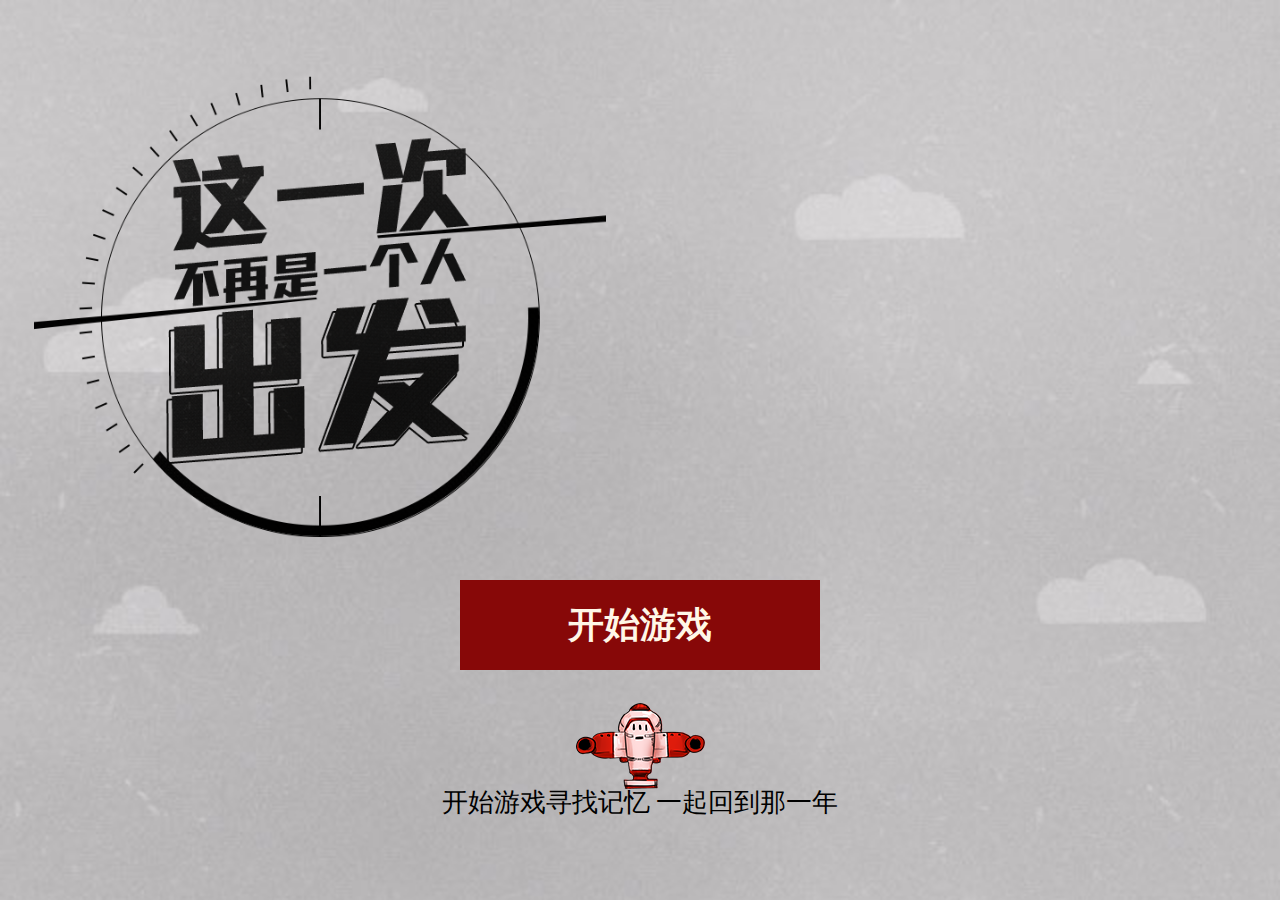
<file: index.html>
﻿<!DOCTYPE html>
<html>
<head>
    <meta charset="utf-8">
    <title>全民飞机大战</title>
    <meta name="viewport" content="width=640,target-densitydpi=device-dpi,user-scalable=no" />
    <meta name="apple-mobile-web-app-capable" content="yes"/>
    <link href="main.css" type="text/css" rel="stylesheet" />
</head>
<body>
    <div id="loading">
        <div class="spinner">
            <div class="rect1"></div>
            <div class="rect2"></div>
            <div class="rect3"></div>
        </div>
        <p class="loading-txt"><span id="loading-num">0</span>%</p>
        <div class="loading-slogan"></div>
    </div>
<div id="pages" style="display:none">
    <div id="page1" class="page">
        <div class="slogan"></div>
        <a id="next" class="button">开始游戏</a>
        <div class="aircraft"></div>
        <p class="bottomText">开始游戏寻找记忆&nbsp;一起回到那一年</p>
    </div>
    <div id="page2" class="page">
        <div class="enemyRank">
            <div>
                <div class="enemy"></div>
                <div class="enemy"></div>
                <div class="enemy"></div>
                <div class="enemy"></div>
                <div class="enemy"></div>
            </div>
            <div>
                <div class="enemy"></div>
                <div class="enemy"></div>
                <div class="enemy"></div>
                <div class="enemy"></div>
                <div class="enemy"></div>
            </div>
        </div>
        <input type="text" id="friendName" placeholder="请输入伙伴的名字一起飞"/>
        <a id="start" class="button">开始游戏</a>
        <div class="aircraft"></div>
        <p class="bottomText">那年与你一起混迹在游戏厅一起飞</p>
   </div>
</div>
<div id="gameCanvas" style="display:none"></div>
<script src="main.js"></script>
<script src="frameworks/cocos2d-js-v3.6.js"></script>
<!--
<div id="version" style="position:absolute;height:50px;left:10px;top:10px;color:red;z-index:100;font-size:40px">version 1</div>
<script src="supports/jweixin-1.0.0.js"></script>
<script src="supports/zepto.min.js"></script>
<script src="supports/util.js"></script>
-->
</body>
</html>
</file>
<file: main.css>
* {
	margin:0;
	padding:0;
	border:0;
	-moz-user-select: none;
    -webkit-user-select: none;
    -ms-user-select: none;
    -khtml-user-select: none;
    -webkit-tap-highlight-color: rgba(0, 0, 0, 0);
}
body {
	background-color:#0f0f0f;
	position:relative;
	overflow:hidden;
}

/*loading*/
#loading {
	position:absolute;
	width:100%;
	height:100%;
    background-color:#0f0f0f;
    color: #fff;
    text-align:center;
}
.spinner {
    position: relative;
    margin: auto;
    margin-top:32.73%;
 	width:152px;
	height:152px;
}
.spinner > div {
    position: absolute;
 	width:152px;
	height:152px;
}
.spinner .rect1{
	background:url(res/load1.png) center no-repeat;
    -webkit-animation: rotate1 10s infinite linear;
    animation:rotate1 10s infinite linear;
}
.spinner .rect2{
	background:url(res/load2.png) center no-repeat;
    -webkit-animation: rotate2 10s infinite linear;
    animation:rotate2 10s infinite linear;
}
.spinner .rect3{
	background:url(res/load3.png) center no-repeat;
}
@-webkit-keyframes rotate1  {
    0%{transform:rotate(0);-webkit-transform:rotate(0);}
    100%{transform:rotate(360deg);-webkit-transform:rotate(360deg);}
}
@keyframes rotate1 {
    0%{transform:rotate(0);-webkit-transform:rotate(0);}
    100%{transform:rotate(360deg);-webkit-transform:rotate(360deg);}
}
@-webkit-keyframes rotate2  {
    0%{transform:rotate(0);-webkit-transform:rotate(0);}
    100%{transform:rotate(-360deg);-webkit-transform:rotate(-360deg);}
}
@keyframes rotate2 {
    0%{transform:rotate(0);-webkit-transform:rotate(0);}
    100%{transform:rotate(-360deg);-webkit-transform:rotate(-360deg);}
}
.loading-txt {
    margin-top: 33px;
    text-align: center;
    font-size: 24px;
}
.loading-slogan{
	background:url(res/load4.png) center no-repeat;
    margin:36px auto 0 auto;
 	width:384px;
	height:102px;
}

#pages {
	position:relative;
	width:100%;
	height:100%;
}
.page {
	display:none;
	position:relative;
	background:url(res/bg1.jpg) no-repeat;
    background-size:cover;
	width:100%;
	height:100%;
	overflow:hidden;
}
#page1 {
    text-align:center;
}
.slogan {
	background:url(res/slogan.png) center no-repeat;
    background-size:contain;
    margin-top:5.95%;
	width:640px;
	height:51.19%;
    -webkit-animation: bounceInLeft .3s both .1s;
    animation: bounceInLeft .3s both .1s;
}
@-webkit-keyframes bounceInLeft {
0%{opacity:0;-webkit-transform:translate3d(-500px,0,0);transform:translate3d(-500px,0,0)}
60%{opacity:1;-webkit-transform:translate3d(25px,0,0);transform:translate3d(25px,0,0)}
75%{-webkit-transform:translate3d(-10px,0,0);transform:translate3d(-10px,0,0)}
90%{-webkit-transform:translate3d(5px,0,0);transform:translate3d(5px,0,0)}
100%{-webkit-transform:none;transform:none;}
}
@-webkit-keyframes bounceInRight {
0%{opacity:0;-webkit-transform:translate3d(500px,0,0);transform:translate3d(500px,0,0)}
60%{opacity:1;-webkit-transform:translate3d(-25px,0,0);transform:translate3d(-25px,0,0)}
75%{-webkit-transform:translate3d(10px,0,0);transform:translate3d(10px,0,0)}
90%{-webkit-transform:translate3d(-5px,0,0);transform:translate3d(-5px,0,0)}
100%{-webkit-transform:none;transform:none;}
}
.button {
	display:block;
	background-color:#870808;
	width:360px;
	height:90px;
	font-size:36px;
    font-weight:bold;
	text-align:center;
	line-height:90px;
	color:#fff7e7;
	text-decoration:none;
    margin: auto;
}
#next {
    margin-top:3.37%;
    -webkit-animation: bounceInRight .3s both 1.2s;
    animation: bounceInRight .3s both 1.2s;
}
.aircraft {
	background:url(res/aircraft.png) no-repeat;
    margin: 2.58% auto;
	width:129px;
	height:86px;
    -webkit-animation: slideInDown 1s both .3s;
    animation: slideInDown 1s both .3s;
}
#page2 .aircraft {
    margin-top:11%;
    -webkit-animation: slideInDown 1s both;
    animation: slideInDown 1s both;
}
.bottomText {
    position:absolute;
    width:100%;
	font-size:26px;
	text-align:center;
	color:#000;
	text-decoration:none;
    bottom:8.92%;
    -webkit-animation: slideInDown 1s both 1s;
    animation: slideInDown 1s both 1s;
}
@-webkit-keyframes slideInDown {
	0%{-webkit-transform: translateY(100%);opacity: 0;}
	100%{-webkit-transform: translateY(0);opacity: 1;}
}
@keyframes slideInDown {
	0%{transform: translateY(100%);opacity: 0;}
	100%{transform: translateY(0);opacity: 1;}
}
@-webkit-keyframes slideInTop {
	0%{-webkit-transform: translateY(-100%);opacity: 0;}
	100%{-webkit-transform: translateY(0);opacity: 1;}
}
@keyframes slideInTop {
	0%{transform: translateY(-100%);opacity: 0;}
	100%{transform: translateY(0);opacity: 1;}
}
.enemyRank {
    margin-top:10.91%;
    margin-left:63px;
    -webkit-animation: slideInTop 1s both;
    animation: slideInTop 1s both;
}
.enemy {
    display:inline-block;
	background:url(res/enemy1.png) no-repeat;
	width:100px;
	height:73px;
    -webkit-transform:rotate(90deg);
    transform: rotate(90deg);
}
#start {
    margin-top:3.96%;
    -webkit-animation: bounceInRight .3s both 1.1s;
    animation: bounceInRight .3s both 1.1s;
}
#friendName {
    margin-top:7.93%;
    margin-left:140px;
	width:360px;
	height:80px;
    background-color:#bcb9ba;
    border:4px solid #000;
	font-size:28px;
	text-align:center;
    -webkit-animation: bounceInLeft .3s both 1.1s;
    animation: bounceInLeft .3s both 1.1s;
}
::-webkit-input-placeholder{ color:#656565!important; }
</file>
